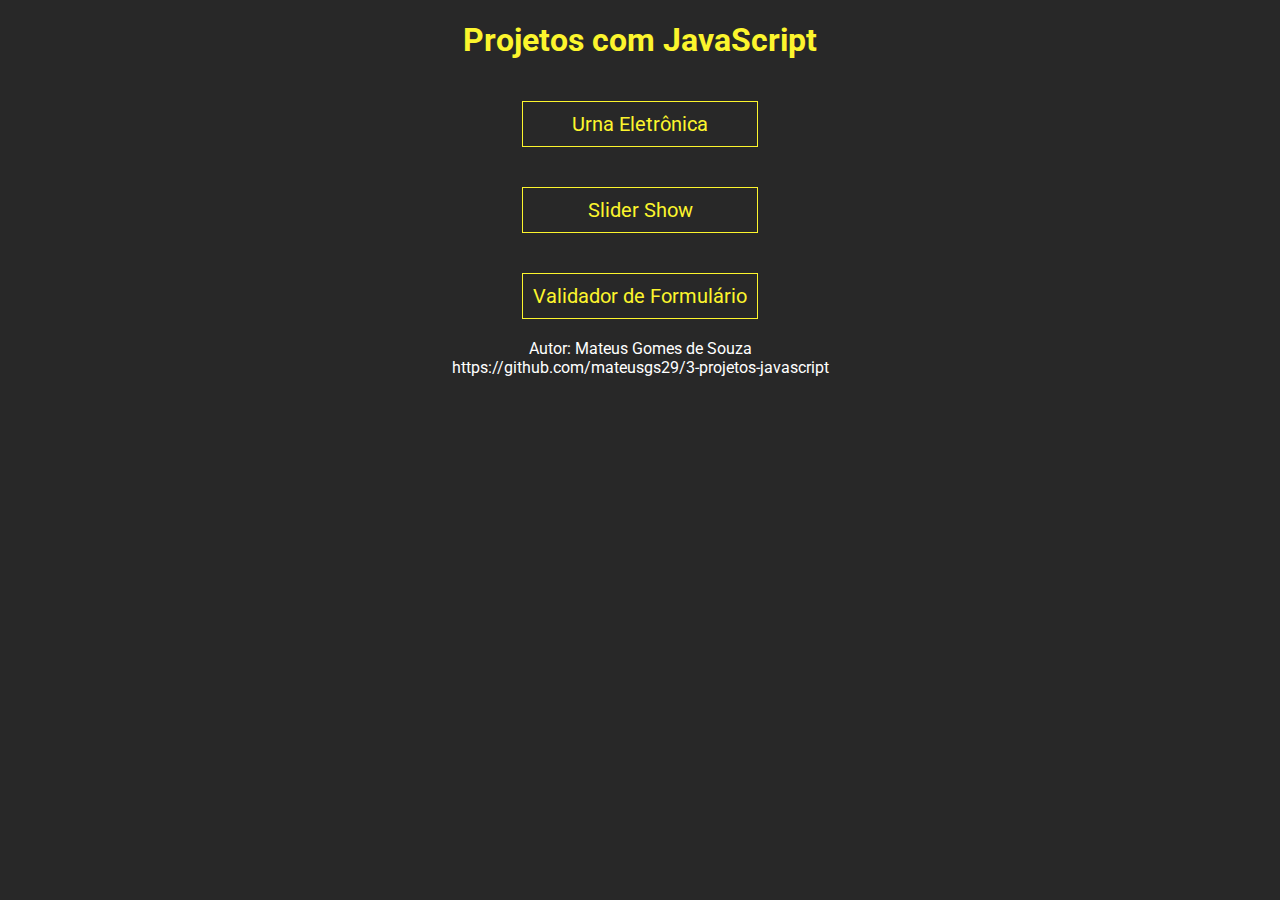
<file: index.html>
<!DOCTYPE html>
<html lang="pt-BR">
<head>
    <meta charset="UTF-8">
    <meta name="viewport" content="width=device-width, initial-scale=1.0">
    <title>Projetos</title>
    <link rel="stylesheet" href="style.css">
</head>
<body>
    <div class="container">
        <h1>Projetos com JavaScript</h1>
        <div class="box">        
            <div class="botoes">
                <a class="urna" href="urna/index.html">Urna Eletrônica</a>
                <a class="slider" href="slidershow/index.html">Slider Show</a>
                <a class="form" href="form/index.html">Validador de Formulário</a>
            </div>
            <div class="descricao">
                Autor: Mateus Gomes de Souza <br>
                <a href="https://github.com/mateusgs29/3-projetos-javascript">
                    https://github.com/mateusgs29/3-projetos-javascript
                </a>
            </div>
        </div>
    </div>
</body>
</html>
</file>
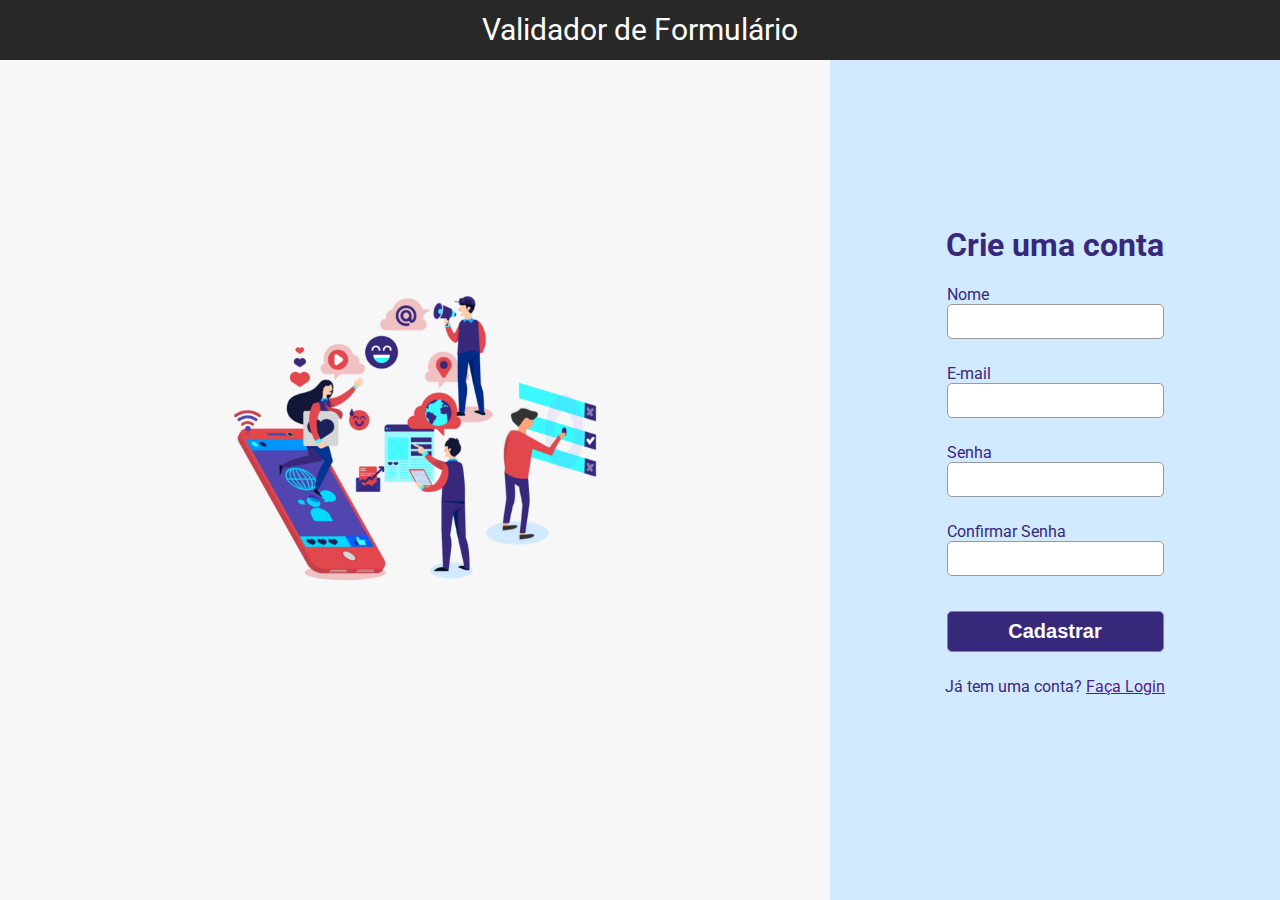
<file: form/index.html>
<!DOCTYPE html>
<html lang="pt-BR">
<head>
    <meta charset="UTF-8">
    <meta name="viewport" content="width=device-width, initial-scale=1.0">
    <title>Validador de formulário</title>
    <link rel="stylesheet" href="css/style.css">
</head>
<body>
    <nav>Validador de Formulário</nav>
    <div class="screen">
        <div class="leftside">
            <img src="img/social_media.png" alt="Imagem de mídias sociais">
        </div>
        <div class="rightside">
            <h1>Crie uma conta</h1>

            <form action="../index.html" method="POST" class="validator">
                <label>
                    Nome <br>
                    <input type="text" name="name" data-rules="required|min=2">
                </label>
                <label>
                    E-mail <br>
                    <input type="text" name="email" data-rules="required|email">
                </label>
                <label>
                    Senha <br>
                    <input type="password" name="password" data-rules="required|min=4">
                </label>
                <label>
                    Confirmar Senha <br>
                    <input type="password" name="confirmPassword" data-rules="confirmPass">
                </label>
                <label>
                    <button type="submit" class="btn_cadastrar">Cadastrar</button>
                </label>
            </form>
            
            <div>
                Já tem uma conta? <a href="">Faça Login</a>
            </div>
        </div>
    </div>

    <script src="js/script.js"></script>
</body>
</html>
</file>
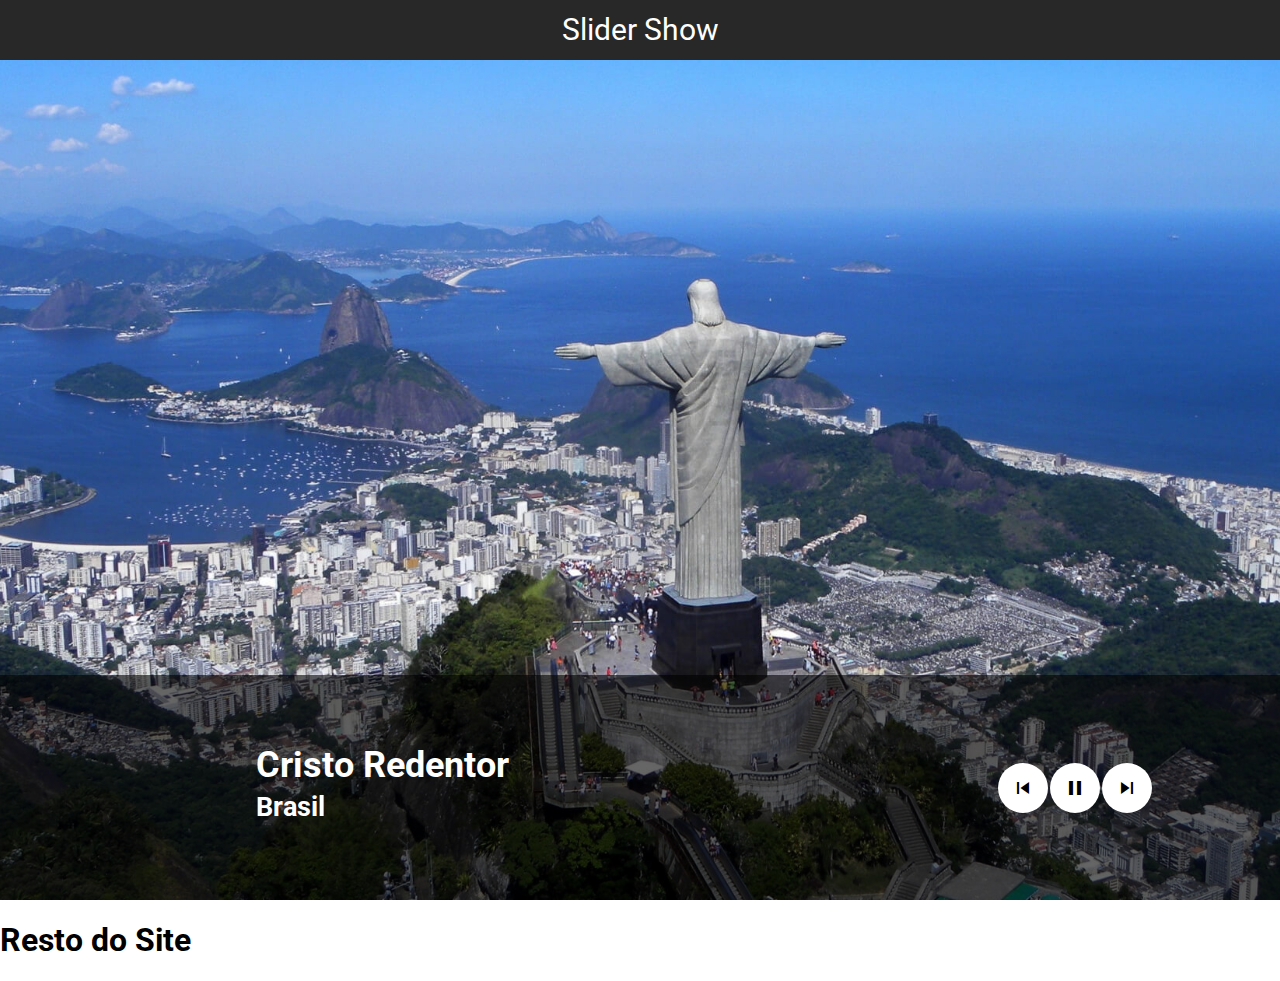
<file: slidershow/index.html>
<!DOCTYPE html>
<html lang="pt-BR">
<head>
    <meta charset="UTF-8">
    <meta name="viewport" content="width=device-width, initial-scale=1.0">
    <title>Slideshow</title>
    <link rel="stylesheet" href="css/style.css">
    <link rel="stylesheet" href="https://fonts.googleapis.com/icon?family=Material+Icons">
</head>
<body>
    <header>
        <nav>Slider Show</nav>
        <div class="slider">
            <div class="box">
                <div class="slider_controls">
                    <div class="control" onclick=goPrev()><i class="material-icons">skip_previous</i></div>
                    <div class="control" onclick=pause()><i class="material-icons iconeMeio">pause</i></div>
                    <div class="control" onclick=goNext()><i class="material-icons">skip_next</i></div>
                </div>
            </div>
            <div class="slider_width">itens</div>
        </div>
    </header>
    <section>
        <h1>Resto do Site</h1>
    </section>
    <script src="imagens.js"></script>
    <script src="js/script.js"></script>
</body>
</html>
</file>
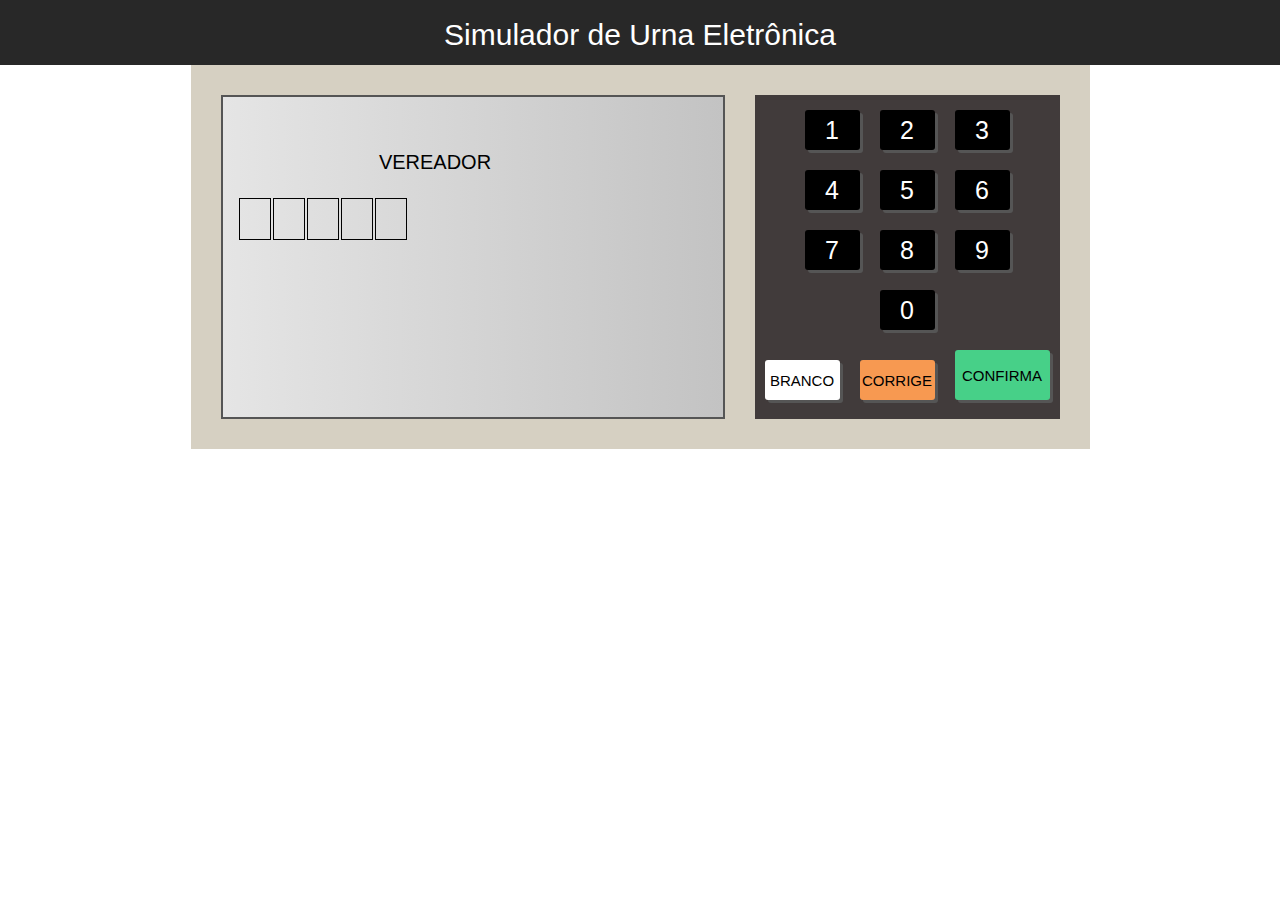
<file: urna/index.html>
<!DOCTYPE html>
<html lang="pt-BR">
<head>
    <meta charset="UTF-8">
    <meta name="viewport" content="width=device-width, initial-scale=1.0">
    <title>Urna Eletrônica</title>
    <link rel="stylesheet" href="css/style.css">
</head>
<body>
    <nav>Simulador de Urna Eletrônica</nav>
    <div class="urna">
        <div class="tela">
            <div class="info">
                <div class="div_left">
                    <div class="seuVoto">
                        <span>SEU VOTO PARA</span>
                    </div>
                    <div class="cargo">
                        <span>CARGO</span>
                    </div>
                    <div class="div_numeros">
                        <div class="numero pisca"></div>
                        <div class="numero"></div>
                    </div>
                    <div class="descricao">descricao</div>
                </div>
                <div class="div_right">imagens</div>
            </div>
            <div class="rodape_tela">
                Aperte a tecla: <br>
                CONFIRMA para CONFIRMAR este voto <br> 
                CORRIGE para REINICIAR este voto 
            </div>        
        </div>
        <div class="teclado">
            <div class="teclado_linha">
                <div class="teclado_botao" onclick= clicou(1)>1</div>
                <div class="teclado_botao" onclick= clicou(2)>2</div>
                <div class="teclado_botao" onclick= clicou(3)>3</div>
            </div>
            <div class="teclado_linha">
                <div class="teclado_botao" onclick= clicou(4)>4</div>
                <div class="teclado_botao" onclick= clicou(5)>5</div>
                <div class="teclado_botao" onclick= clicou(6)>6</div>
            </div>
            <div class="teclado_linha">
                <div class="teclado_botao" onclick= clicou(7)>7</div>
                <div class="teclado_botao" onclick= clicou(8)>8</div>
                <div class="teclado_botao" onclick= clicou(9)>9</div>
            </div>
            <div class="teclado_linha">
                <div class="teclado_botao" onclick= clicou(0)>0</div>
            </div>
            <div class="teclado_linha">
                <div class="teclado_botao btn_branco" onclick= branco()>BRANCO</div>
                <div class="teclado_botao btn_corrige" onclick= corrige()>CORRIGE</div>
                <div class="teclado_botao btn_confirma" onclick= confirma()>CONFIRMA</div>
            </div>
        </div>
    </div>
    
    <script src="etapas.js"></script>
    <script src="js/script.js"></script>
</body>
</html>
</file>
<file: style.css>
@import url('https://fonts.googleapis.com/css2?family=Roboto&display=swap');

body{
    margin: 0px;
    font-family: 'Roboto', sans-serif;
}

.container{
    width: 100vw;
    height: 100vh;
    text-align: center;
    display: flex;
    flex-direction: column;
    background-color: #282828;
}
h1{
    color: #fcf52d;
}

.box{
    display: flex;
    flex-direction: column;
    text-align: center;
    align-items: center;
    padding-bottom: 20px;
    margin: 0px 30vw;
}

.botoes{
    display: flex;
    flex-direction: column;
}

.botoes a{
    margin: 20px;
    text-decoration: none;
    padding: 10px;
    border: 1px solid #fcf52d;
    color: #fcf52d;
    font-size: 20px;
    transition: 0.4s;
}
.botoes a:hover{
    background-color: rgb(252, 245, 45);
    color: #000;
}

.descricao{
    color: #fff;
}

.descricao a{
    color: #fff;
    text-decoration: none;
}
</file>
<file: form/css/style.css>
@import url('https://fonts.googleapis.com/css2?family=Roboto&display=swap');

*{
    box-sizing: border-box;
}

body{
    margin: 0px;
    font-family: 'Roboto', sans-serif;
}

nav{
    height: 60px;
    background-color: #282828;
    color: #fff;
    font-size: 30px;
    text-align: center;
    line-height: 60px;
    position: absolute;
    width: 100vw;
}

.screen{
    display: flex;
    height: 100vh; 
}

.leftside{
    flex: 1;
    display: flex;
    background-color: #F7F7F7;
    justify-content: center;
    align-items: center;
}

.leftside img{
    max-width: 80%;
    height: auto;
}

.rightside{
    display: flex;
    width: 450px;
    background-color: #D2EAFF;
    padding: 40px;
    align-items: center;
    justify-content: center;
    flex-direction: column;
    color: #38287C;
}

.rightside label{
    display: block;
    margin-bottom: 25px;
}

.rightside input{
    width: 100%;
    border: 1.7px solid #999;
    border-radius: 5px;
    padding: 8px;
    font-size: 15px;
    outline: 0;
}

.error{
    font-size: 12px;
    color: #E1474D;
    padding: 4px;
    margin-bottom: -20px;
}

.btn_cadastrar{
    background-color: #38287C;
    color: #fff;
    font-weight: bold;
    width: 100%;
    border: 1.7px solid #887EB0;
    border-radius: 5px;
    padding: 8px;
    font-size: 20px;
    margin-top: 10px;
    outline: 0;
}
</file>
<file: slidershow/css/style.css>
@import url('https://fonts.googleapis.com/css2?family=Roboto&display=swap');

body{
    margin: 0px;
    font-family: 'Roboto', sans-serif;
}

header{
    margin: 0px;
    display: flex;
    flex-direction: column;
    height: 100vh;
    background-color: grey;
}

nav{
    height: 60px;
    background-color: #282828;
    color: #fff;
    font-size: 30px;
    line-height: 60px;
    justify-content: center;
    align-items: center;
    display: flex;
}

.slider{
    flex: 1;
    overflow: hidden;
}

.slider_width{
    height: 100%;
    display: flex;
    transition: all ease 0.3s;
}

.slider_item{
    width: 100vw;
    height: inherit;
    background-position: center;
    background-size: cover;
}

.slider_controls{
    position: absolute;
    z-index: 99;
    width: 12%;
    display: flex;
    justify-content: space-between;
    align-items: center;
    right: 10%;
}

.control{
    width: 50px;
    height: 50px;
    background-color: #fff;
    border-radius: 50%;
    overflow: hidden;
    cursor: pointer;
    justify-content: center;
    align-items: center;
    display: flex;
}

.box{
    display: flex;
    flex-direction: column;
    position: absolute;
    background-color: rgba(0, 0, 0, 0.6);
    width: 100%;
    bottom: 0;
    height: 25%;
}

.info{
    color: #fff;
    position: relative;
    top: 80%;
    left: 20%;
    font-size: large;
    line-height: 100%;
}
</file>
<file: urna/css/style.css>
@keyframes pisca{
    0% {opacity: 0;}
    50% {opacity: 1;}
    100% {opacity: 0;}
}

body{
    margin: 0px;
    font-family: Arial, Helvetica, sans-serif;
    display: flex;
    justify-content: center;
    align-items: center;
    flex-direction: column;
}

nav{
    height: 60px;
    background-color: #282828;
    color: #fff;
    font-size: 30px;
    line-height: 60px;
    text-align: center;
    width: 100vw;
    padding-top: 5px;
}

.urna{
    background-color: #D6D0C2;
    padding: 30px;
    display: flex;
}

.tela{
    width: 500px;
    height: 320px;
    background: linear-gradient(to right, #E5E5E5, #C3C3C3);
    border: 2px solid #555;
    display: flex;
    flex-direction: column;
}

.teclado{
    background-color: #413B3B;
    margin-left: 30px;
    padding-top: 5px;
    padding-bottom: 5px;
}

.teclado_linha{
    display: flex;
    justify-content: center;
    align-items: flex-end;
}

.teclado_botao{
    width: 55px;
    height: 40px;
    margin: 10px;
    display: flex;
    justify-content: center;
    align-items: center;
    background-color: #000;
    color: #fff;
    font-size: 25px;
    box-shadow: 3px 3px 0px #555;
    cursor: pointer;
    border-radius: 3px;
}

.btn_branco{
    background-color: #fff;
    color: #000;
    font-size: 15px;
    width: 75px;
}

.btn_corrige{
    background-color: #F79951;
    color: #000;
    font-size: 15px;
    width: 75px;
}

.btn_confirma{
    background-color: #47D088;
    color: #000;
    font-size: 15px;
    width: 95px;
    height: 50px;
}

.info{
    flex: 1;
    display: flex;
}

.div_left{
    flex: 1;
    display: flex;
    flex-direction: column;
    padding-left: 15px;
}

.seuVoto{
    font-weight: bold;
    height: 30px;
    display: flex;
    align-items: center;
    font-size: 15px;
}

.cargo{
    height: 70px;
    display: flex;
    align-items: center;
    justify-content: center;
    font-size: 20px;
}

.div_numeros{
    height: 50px;
}

.numero{
    float: left; 
    width: 30px;
    height: 40px;
    border: 1px solid #000;
    text-align: center;
    line-height: 40px;
    font-size: 25px; 
    margin: 1px;  
}

.pisca{
    animation: pisca 1.2s;
    animation-iteration-count: infinite;
}

.descricao{
    flex: 1;
    line-height: 30px;
}

.div_right{
    width: 90px;
    display: flex;
    flex-direction: column;
    align-items: flex-end;
}

.div_image{
    border: 1px solid #000;
    background-color: #fff;
    text-align: center;
    font-size: 14px;
}

.div_image img{
    width: 100%;
}

.div_image.small{
    width: 80%;
    font-size: 12px;
}

.rodape_tela{
    font-weight: bold;
    font-size: 14px;
    border-top: 1.5px solid #000;
    padding: 0px 0px 5px 10px;    
}

.aviso_grande{
    flex: 1;
    font-size: 40px;
    text-align: center;
}

.aviso_gigante{
    font-size: 70px;
    font-weight: bold;
    flex: 1;
    display: flex;
    justify-content: center;
    align-items: center;    
}
</file>
